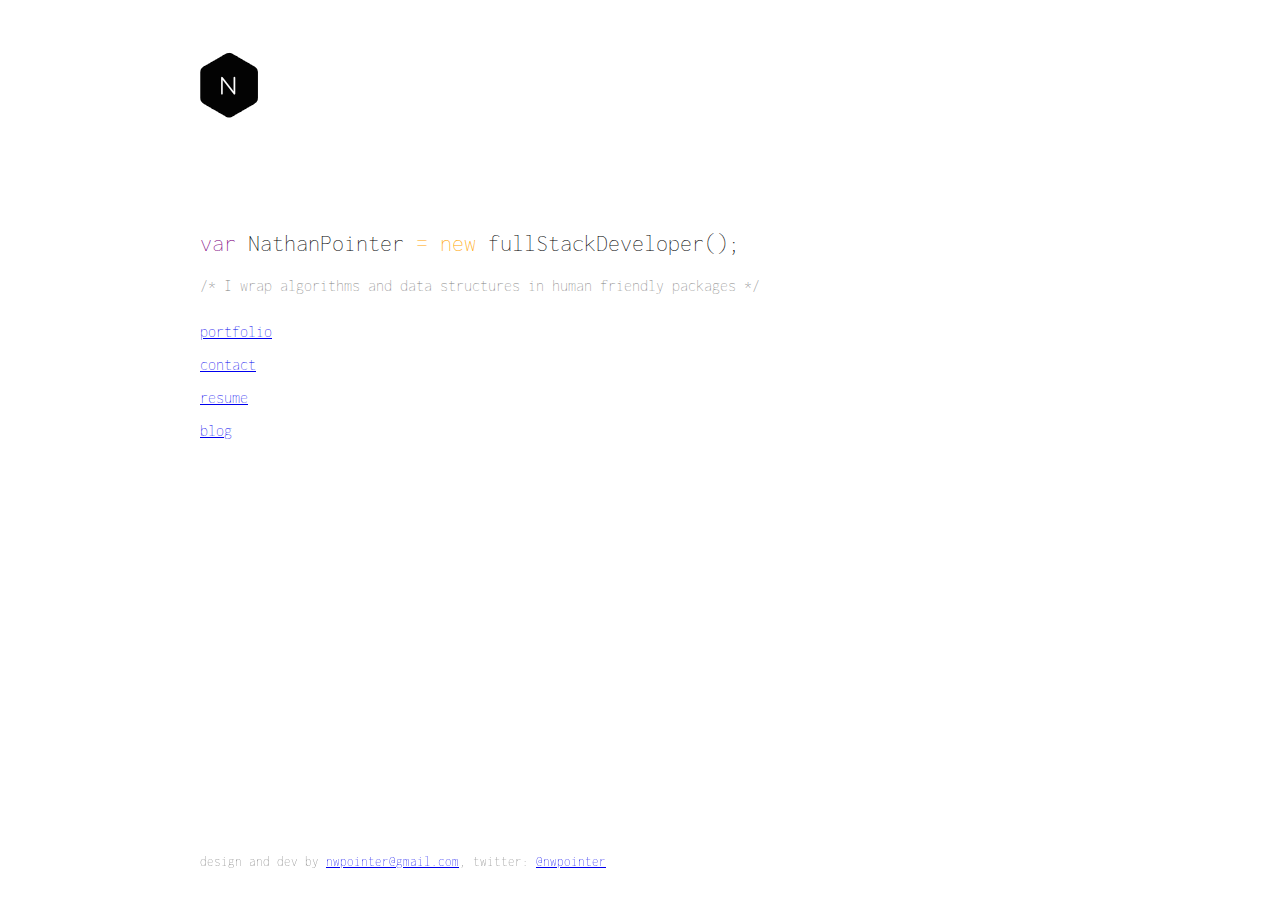
<file: index.html>
<!DOCTYPE html>
<html lang="en">
<head>
	<meta charset="UTF-8">
	<meta name="viewport" content="width=device-width">
	<title>nathan w pointer</title>
	<link href='https://fonts.googleapis.com/css?family=Inconsolata:400,700' rel='stylesheet' type='text/css'>
	<link rel="stylesheet" href="style.css">

</head>
<body id='home'>
	<section id="identity" >
		<img src="img/logo.png" id="logo" height="67" width="58" alt="">
		<h2>
			<span class="purple" >var</span> NathanPointer <span class="orange">= new</span> fullStackDeveloper();
		</h2>
		<h4 id='comment'>/* I wrap algorithms and data structures in human friendly packages */</h4>
		<nav>
			<ul>
				<li><a href="portfolio.html">portfolio</a></li>
				<li><a href="contact.html">contact</a></li>
				<li><a href="NathanPointer.pdf">resume</a></li>
				<li><a href="/blog">blog</a></li>
			</ul>
		</nav>
	</section>
	<footer>
		design and dev by <a href="mailto:nwpointer@gmail.com">nwpointer@gmail.com</a>, 
		twitter: <a href="https://twitter.com/nwpointer">@nwpointer</a>
	</footer>
</body>
</html>
</file>
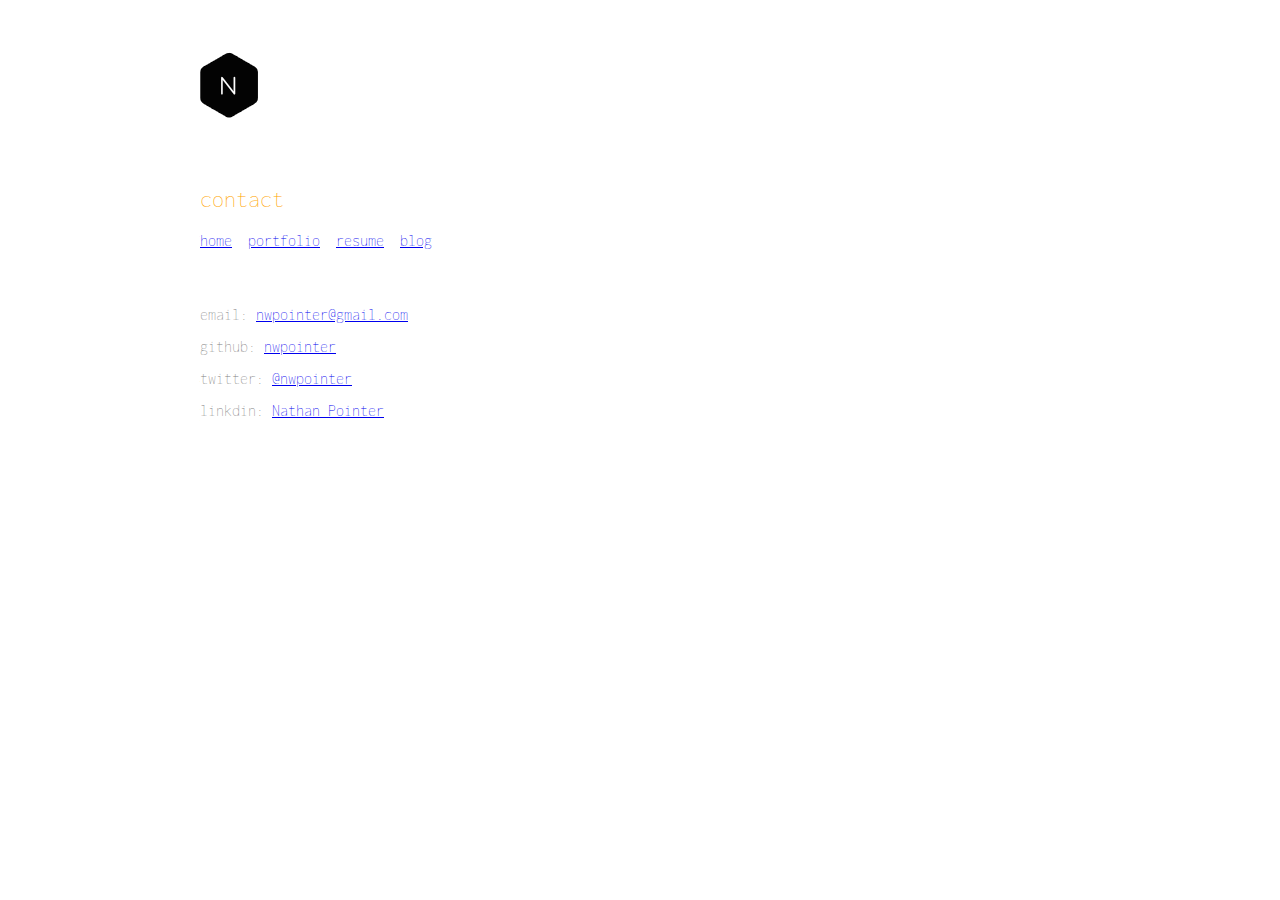
<file: contact.html>
<!DOCTYPE html>
<html lang="en">
<head>
	<meta charset="UTF-8">
	<meta name="viewport" content="width=device-width">
	<title>nathan pointer - contact</title>
	<link href='https://fonts.googleapis.com/css?family=Inconsolata:400,700' rel='stylesheet' type='text/css'>
	<link rel="stylesheet" href="style.css">
	<style>
		#avatar{
			border-radius:90000px; 
		}
		.type{
			color:grey;
			display: inline-block;
		}
		#info{
			display: inline-block;
			list-style: none;
			line-height:2rem;
		}
	</style>

</head>
<body>
	<section id="identity" >
		<img src="img/logo.png" id="logo" height="67" width="58" alt="">
		<h2 id="page-header">
			contact
		</h2>
		<nav>
			<ul>
				<li><a href="index.html">home</a></li>
				<li><a href="portfolio.html">portfolio</a></li>
				<li><a href="NathanPointer.pdf">resume</a></li>
				<li><a href="/blog">blog</a></li>
			</ul>
		</nav>
		<br><br>
		<!-- <img id="avatar" src="img/face.jpg" height="135" width="135" alt=""> -->


		
		<ul id="info">
			<li>
				<div class="type">email:</div>
				<a href="mailto:nwpointer@gmail.com">nwpointer@gmail.com</a>
			</li>
			<li>
				<div class="type">github:</div>
				<a href="https://github.com/nwpointer">nwpointer</a>
			</li>
			<li>
				<div class="type">twitter:</div>
				<a href="https://twitter.com/nwpointer">@nwpointer</a>
			</li>
			<li>
				<div class="type">linkdin:</div>
				<a href="https://www.linkedin.com/in/nwpointer">Nathan Pointer</a>
			</li>
		</ul>
	</section>
</body>
</html>
</file>
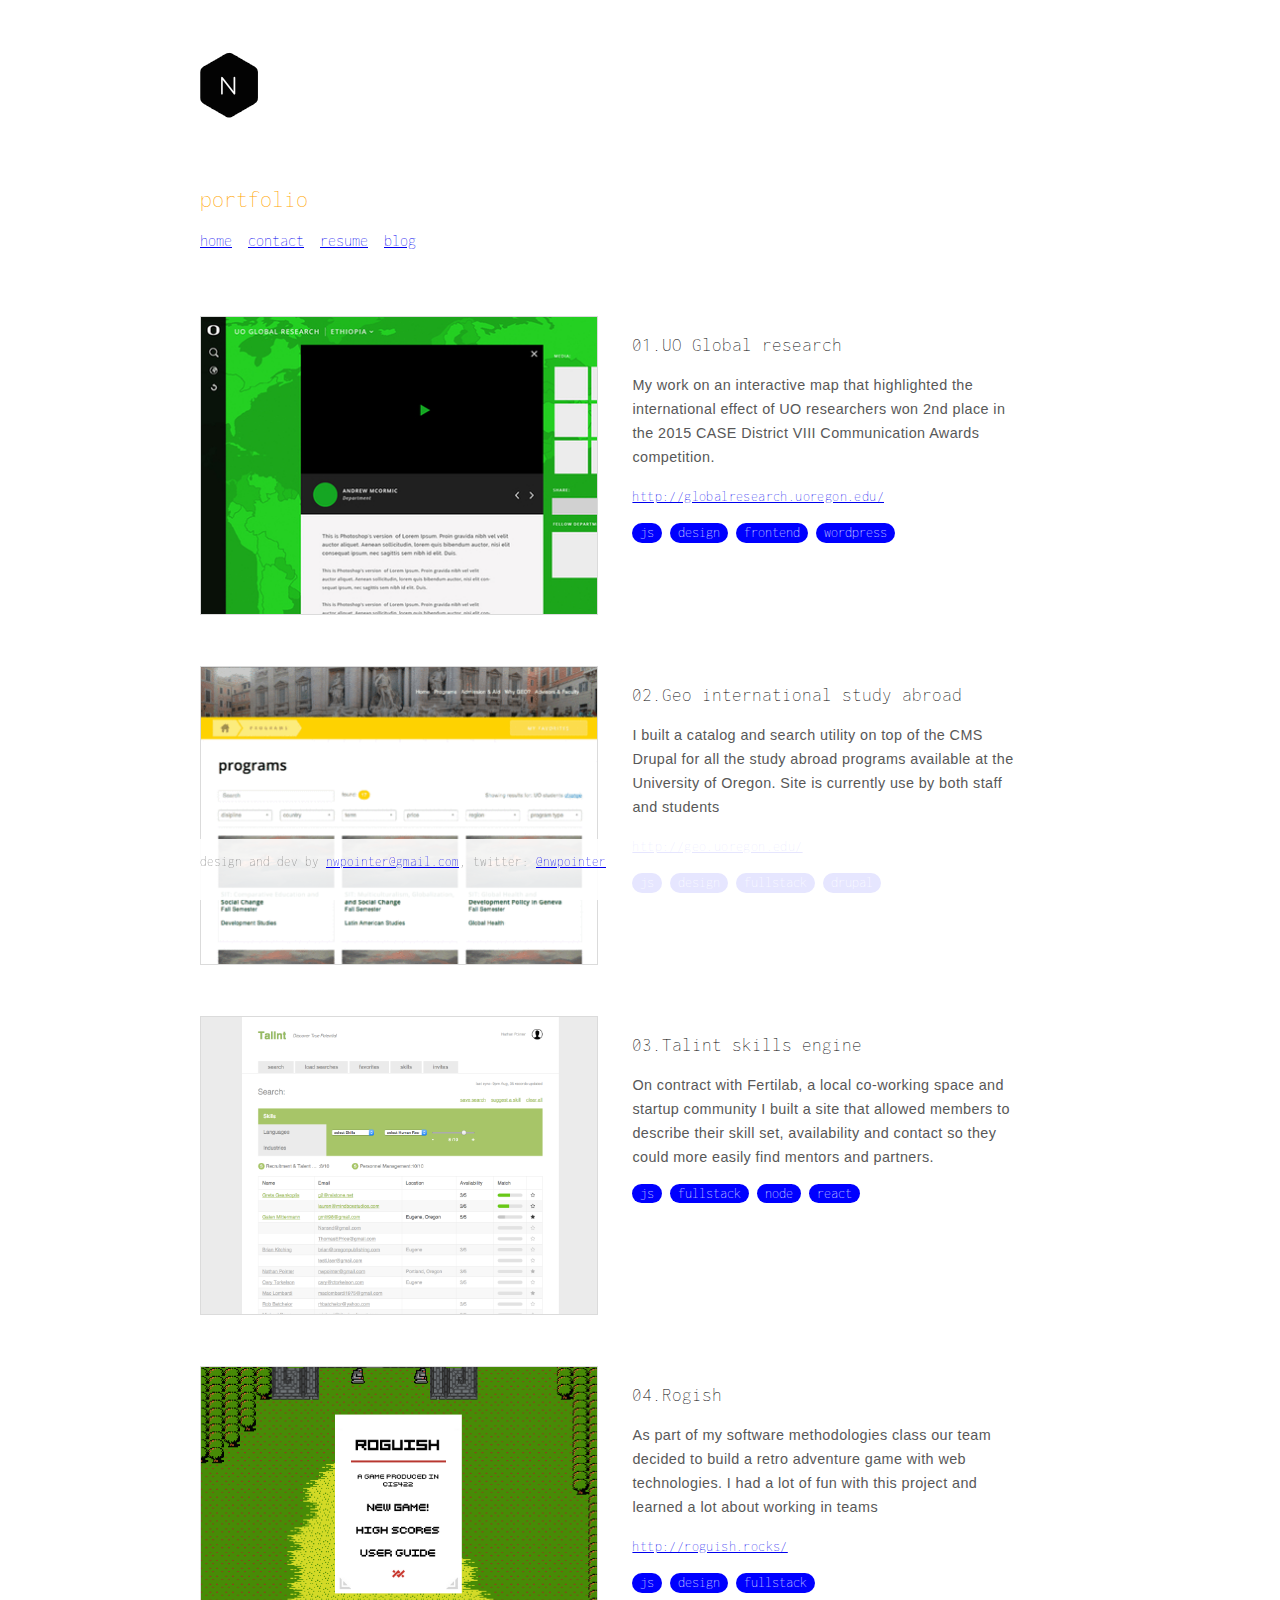
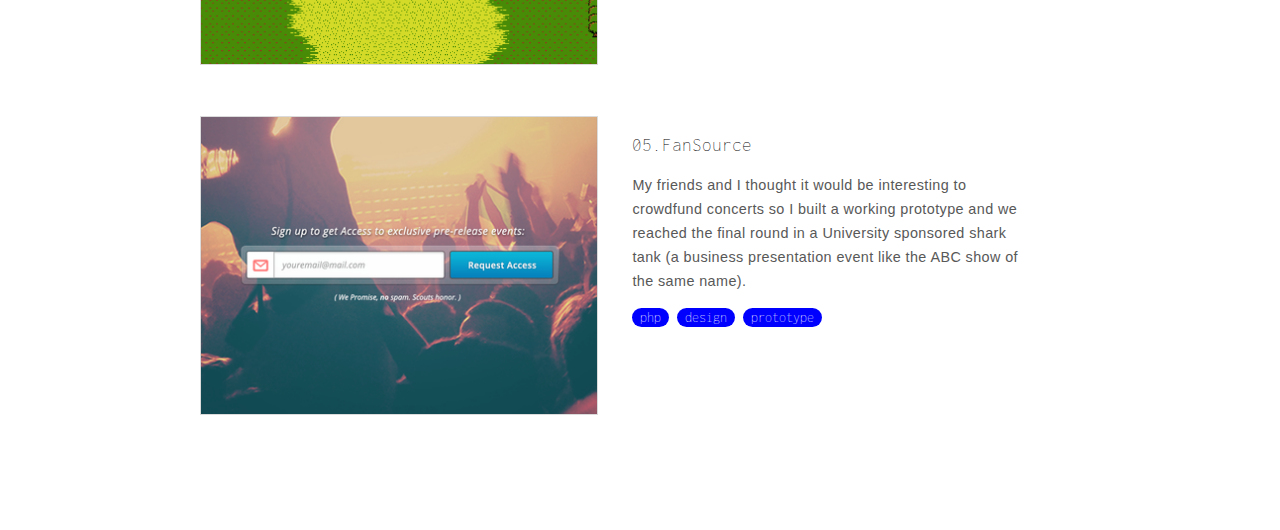
<file: portfolio.html>
<!DOCTYPE html>
<html lang="en">
<head>
	<meta charset="UTF-8">
	<meta name="viewport" content="width=device-width">
	<title>nathan pointer - portfolio </title>
	<link href='https://fonts.googleapis.com/css?family=Inconsolata:400,700' rel='stylesheet' type='text/css'>
	<link rel="stylesheet" href="style.css">
	<style>
		#portfolio{
			padding:0px;
			list-style: none;
			padding-bottom: 3rem;
		}
		#portfolio li{
			width: 100%;
			display: inline-block;
			overflow: hidden;
			margin-bottom: 3rem;
		}

		#portfolio img{
			border: 1px solid rgba(66, 66, 66, 0.19);
		}

		@media(max-width: 1025px){
			#portfolio img{
				width: 100%;
			}
		}

		@media(min-width: 1025px){
			#portfolio img, #portfolio aside{
				max-width: 45%;
				display: inline-block;
				vertical-align:top;
			}
			#portfolio img:nth-child(odd){
				margin-right: 3%;
			}
		}
		p{
			font-family: 'helvetica';
			letter-spacing: .025rem;
			font-weight: 400;
			color: #585858;
			line-height: 1.5rem;
			font-size: 90%;
		}

	</style>
</head>
<body>
	<img src="img/logo.png" id="logo" height="67" width="58" alt="">
	<h2 id="page-header">portfolio</h2>
	<nav>
		<ul>
			<li><a href="index.html">home</a></li>
			<li><a href="contact.html">contact</a></li>
			<li><a href="NathanPointer.pdf">resume</a></li>
			<li><a href="/blog">blog</a></li>
		</ul>
	</nav>
	<br><br><br>

	<ul id="portfolio">
		<li>
			<img src="img/green_1x.jpg"  alt="">
			<aside>
				<h3><b>01.</b>UO Global research</h3>
				<p>My work on an interactive map that highlighted the international effect of UO researchers won 2nd place in the 2015 CASE District VIII Communication Awards competition.
				</p>
				<p>
					<a href="http://globalresearch.uoregon.edu/">http://globalresearch.uoregon.edu/</a>
				</p>
				<div class="tag">js</div>
				<div class="tag">design</div>
				<div class="tag">frontend</div>
				<div class="tag">wordpress</div>
			</aside>
		</li>
		<li>
			<img src="img/website_copy_1x.gif"  alt="">
			<aside>
				<h3><b>02.</b>Geo international study abroad</h3>
				<p>I built a catalog and search utility on top of the CMS Drupal for all the study abroad programs available at the University of Oregon. Site is currently use by both staff and students</p>
				<p>
					<a href="http://geo.uoregon.edu/">http://geo.uoregon.edu/</a>
				</p>

				<div class="tag">js</div>
				<div class="tag">design</div>
				<div class="tag">fullstack</div>
				<div class="tag">drupal</div>
			</aside>
		</li>
		<li>
			<img src="img/talint.png" width="400" alt="">
			<aside>
				<h3><b>03.</b>Talint skills engine</h3>
				<p>On contract with Fertilab, a local co-working space and startup community I built a site that allowed members to describe their skill set, availability and contact so they could more easily find mentors and partners. </p>

				<div class="tag">js</div>
				<div class="tag">fullstack</div>
				<div class="tag">node</div>
				<div class="tag">react</div>

			</aside>
		</li>
		<li>
			<img src="img/roguish.png"  width="400" alt="">
			<aside>
				<h3><b>04.</b>Rogish</h3>
				<p>As part of my software methodologies class our team decided to build a retro adventure game with web technologies. I had a lot of fun with this project and learned a lot about working in teams</p>
				<p>
					<a href="http://roguish.rocks/">http://roguish.rocks/</a>
				</p>

				<div class="tag">js</div>
				<div class="tag">design</div>
				<div class="tag">fullstack</div>
			</aside>
		</li>
		<li>
			<img src="img/signup_1x.png"  alt="">
			<aside>
				<h3><b>05.</b>FanSource</h3>
				<p>My friends and I thought it would be interesting to crowdfund concerts so I built a working prototype and we reached the final round in a University sponsored shark tank (a business presentation event like the ABC show of the same name).
				</p>
				<div class="tag">php</div>
				<div class="tag">design</div>
				<div class="tag">prototype</div>
			</aside>
		</li>
		
	</ul>

	<footer>
		
			design and dev by <a href="mailto:nwpointer@gmail.com">nwpointer@gmail.com</a>, 
			twitter: <a href="https://twitter.com/nwpointer">@nwpointer</a>
		
	</footer>

	
</body>
</html>
</file>
<file: style.css>
.purple{
	color:purple;
}
.orange{
	color:orange;
}
#comment{
	color: grey;
}

#home #logo{
	margin-bottom: 10%;
}
#logo{
	margin-top:5%;
	margin-bottom:5%;
}
.tag{
	display: inline-block;
	background-color: blue;
	/*background: black;*/
	padding: .15rem .5rem;
	border-radius: 2rem;
	color: white;
	/* font-weight: 100; */
	font-size: 90%;
}

.blink {
      animation: blink 1.5s steps(4, start) infinite;
      -webkit-animation: blink 1.5s steps(4, start) infinite;
    }
@keyframes blink {
  to {
    visibility: hidden;
  }
}
@-webkit-keyframes blink {
  to {
    visibility: hidden;
  }
}

*{
	/*font-family: courier;*/
	font-family: 'helvetica';
	font-family: 'Inconsolata' ;
	font-weight: 100;
	/*letter-spacing: .025rem;*/
}
body{
	padding:0 15%;
}
ul{
	padding-left: 0rem;
}
nav ul{
	list-style: none;
	padding-top:  .5rem;
	display: inline;

}
nav ul li{
	display: inline;
	padding: .5rem .5rem .5rem 0rem;
}

#home nav ul li{
	display: block;
}

#page-header{
	color:orange;
}

footer{
	position: fixed;
	background: rgba(255,255,255,.9);
	width: 100%;
	bottom: 0rem;
	color:grey;
	font-size: 80%;
	padding: 1rem 0rem 2rem;
}

@media(max-width: 625px){
	body{
		font-size: 90%;
		padding:0 5%;
	}
}
</file>
